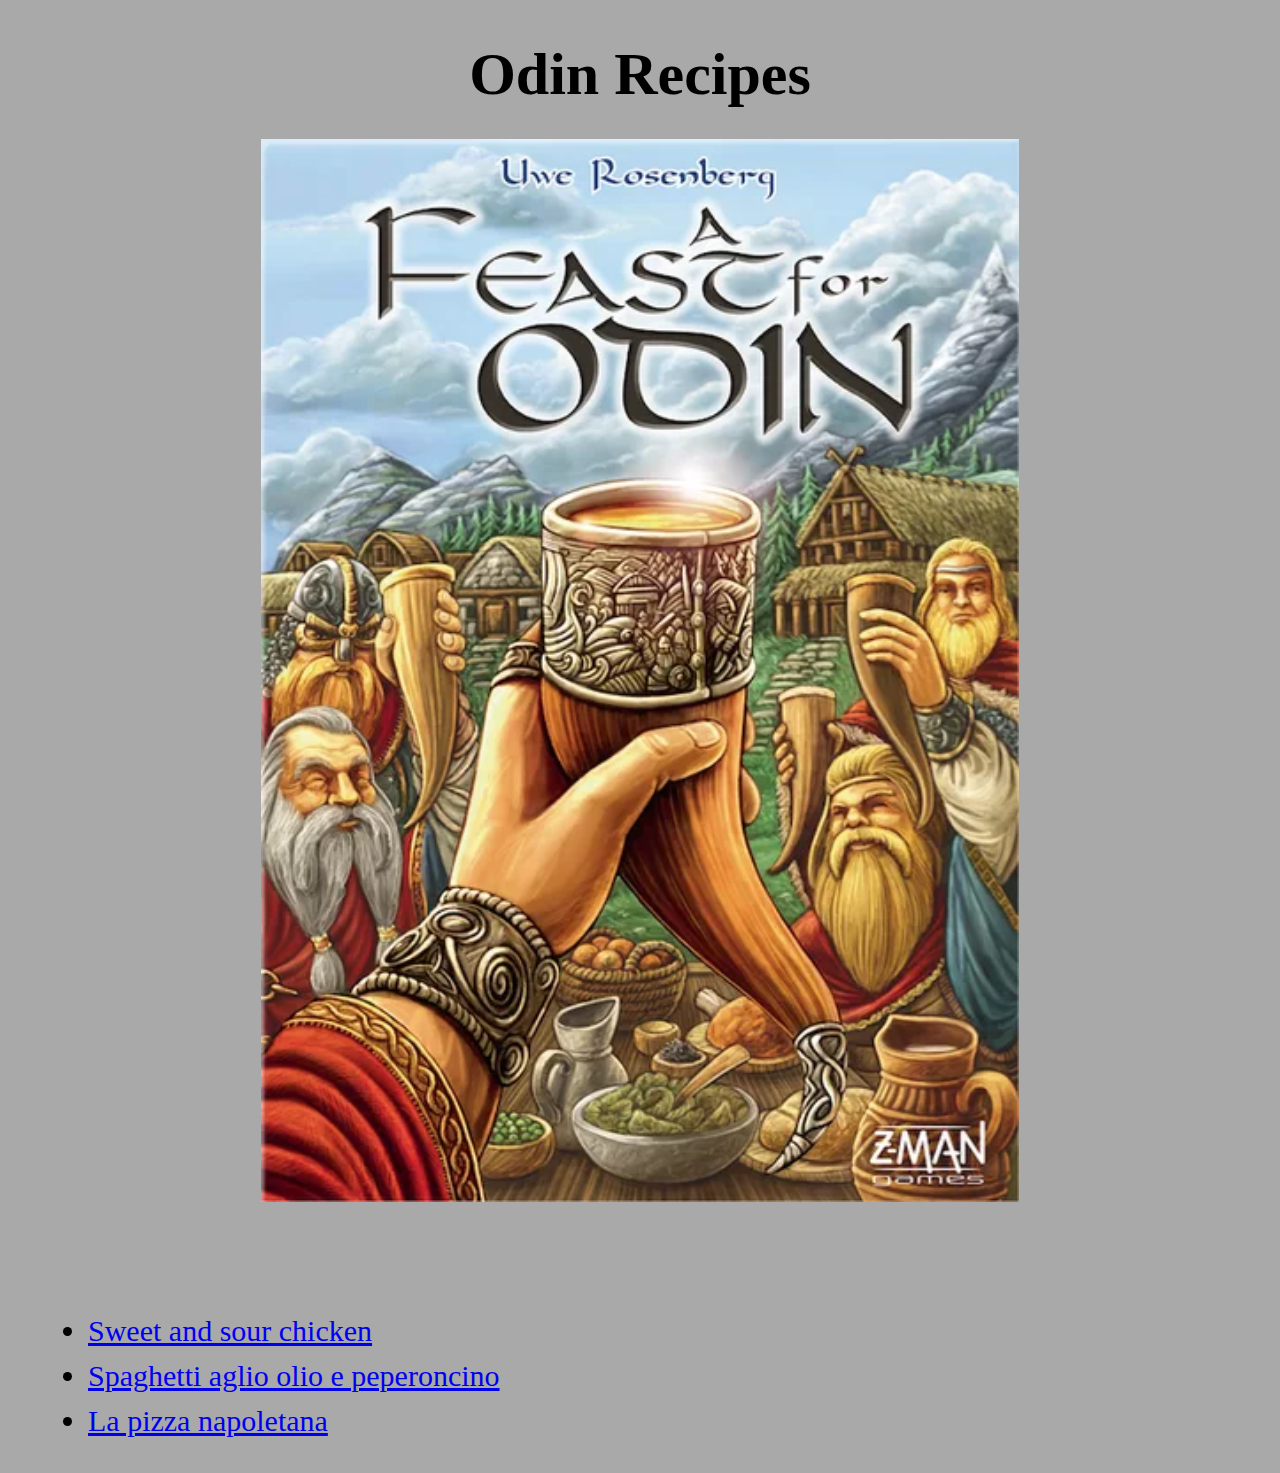
<file: index.html>
<!DOCTYPE html>
<html lang="en">
    <head>
        <meta charset="UTF-8">
        <meta name="viewport" content="width=device-width, initial-scale=1.0">
        <title>Odin Recipes</title>
        <link rel="stylesheet" type="text/css" href="style.css">
    </head>
    <body>
        <h1>Odin Recipes</h1>
        <img src="Odin feast.webp" class="center" width="60%" "Vikings holding up their drinking horns"><br><br>
        <div class="landing">
          <ul>
              <li><a href="recipes/sweet_and_sour_chicken.html">Sweet and sour chicken</a><br></li>
              <li><a href="recipes/spaghettiAOP.html">Spaghetti aglio olio e peperoncino</a></li>
              <li><a href="recipes/pizza_napoletana.html">La pizza napoletana</a></li>
          </ul>
        </div>
    </body>
</html>
</file>
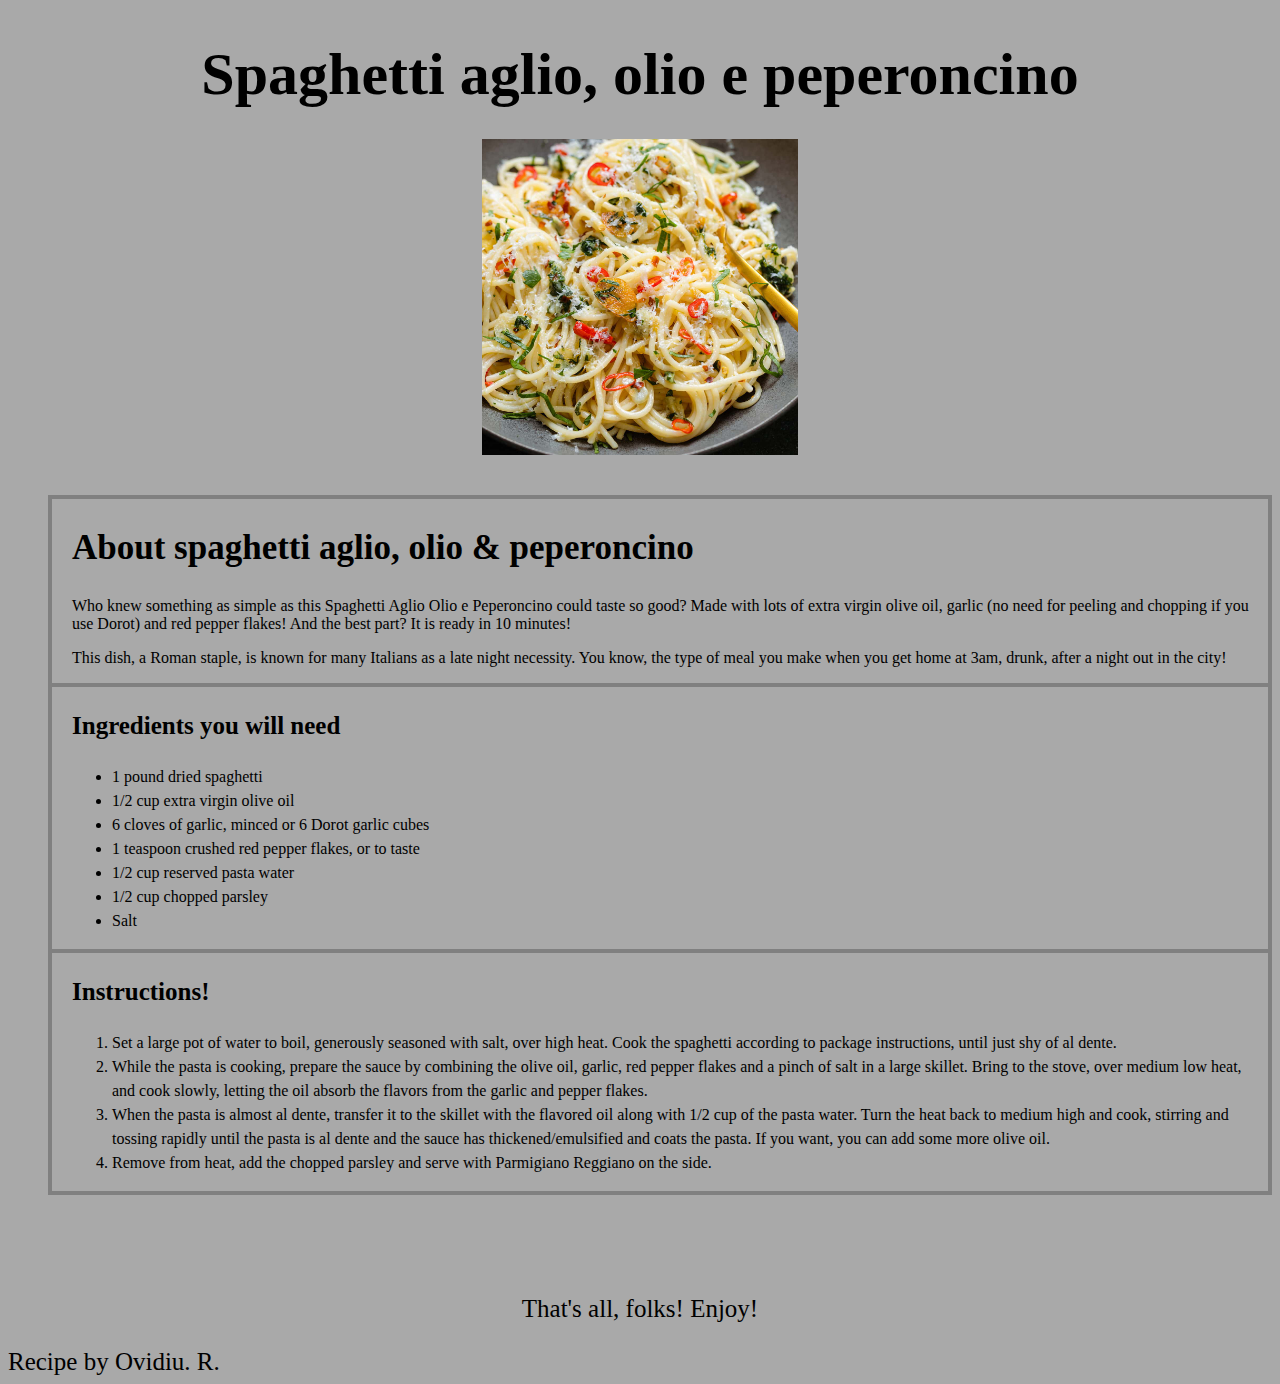
<file: recipes/spaghettiAOP.html>
<!DOCTYPE html>
<html lang="en">
<head>
    <meta charset="UTF-8">
    <meta name="viewport" content="width=device-width, initial-scale=1.0">
    <link rel="stylesheet" type="text/css" href="../style.css">
    <title>Sweet and sour chicken</title>
</head>
<body>
    <h1>Spaghetti aglio, olio e peperoncino</h1>
    <img src="Aglio-Olio-e-Peperoncino-SQUARE.jpg" class="center" alt="Finished dish" width="25%">
    <div class="ext">
        <div class="int">
            <h2>About spaghetti aglio, olio & peperoncino</h2>
            <p>Who knew something as simple as this Spaghetti Aglio Olio e Peperoncino could taste so good? Made with lots of extra virgin olive oil, garlic (no need for peeling and chopping if you use Dorot) and red pepper flakes! And the best part? It is ready in 10 minutes!
            <p>This dish, a Roman staple, is known for many Italians as a late night necessity. You know, the type of meal you make when you get home at 3am, drunk, after a night out in the city!</p>
        </div>
        <div class="int">
            <h3>Ingredients you will need</h3>
            <ul>
                <li>1 pound dried spaghetti</li>
                <li>1/2 cup extra virgin olive oil</li>
                <li> 6 cloves of garlic, minced or 6 Dorot garlic cubes</li>
                <li>1 teaspoon crushed red pepper flakes, or to taste</li>
                <li>1/2 cup reserved pasta water</li>
                <li>1/2 cup chopped parsley</li>
                <li>Salt</li>
            </ul>
        </div>
        <div class="int">
            <h3>Instructions!</h3>
            <ol>
                <li>Set a large pot of water to boil, generously seasoned with salt, over high heat. Cook the spaghetti according to package instructions, until just shy of al dente.</li>
                <li>While the pasta is cooking, prepare the sauce by combining the olive oil, garlic, red pepper flakes and a pinch of salt in a large skillet. Bring to the stove, over medium low heat, and cook slowly, letting the oil absorb the flavors from the garlic and pepper flakes.</li>
                <li>When the pasta is almost al dente, transfer it to the skillet with the flavored oil along with 1/2 cup of the pasta water. Turn the heat back to medium high and cook, stirring and tossing rapidly until the pasta is al dente and the sauce has thickened/emulsified and coats the pasta. If you want, you can add some more olive oil.</li>
                <li>Remove from heat, add the chopped parsley and serve with Parmigiano Reggiano on the side.</li>
            </ol>
        </div>
    </div>
    <p id="enjoy">That's all, folks! Enjoy!</p>
    <span id="sig">Recipe by Ovidiu. R.</span>
</body>
</html>
</file>
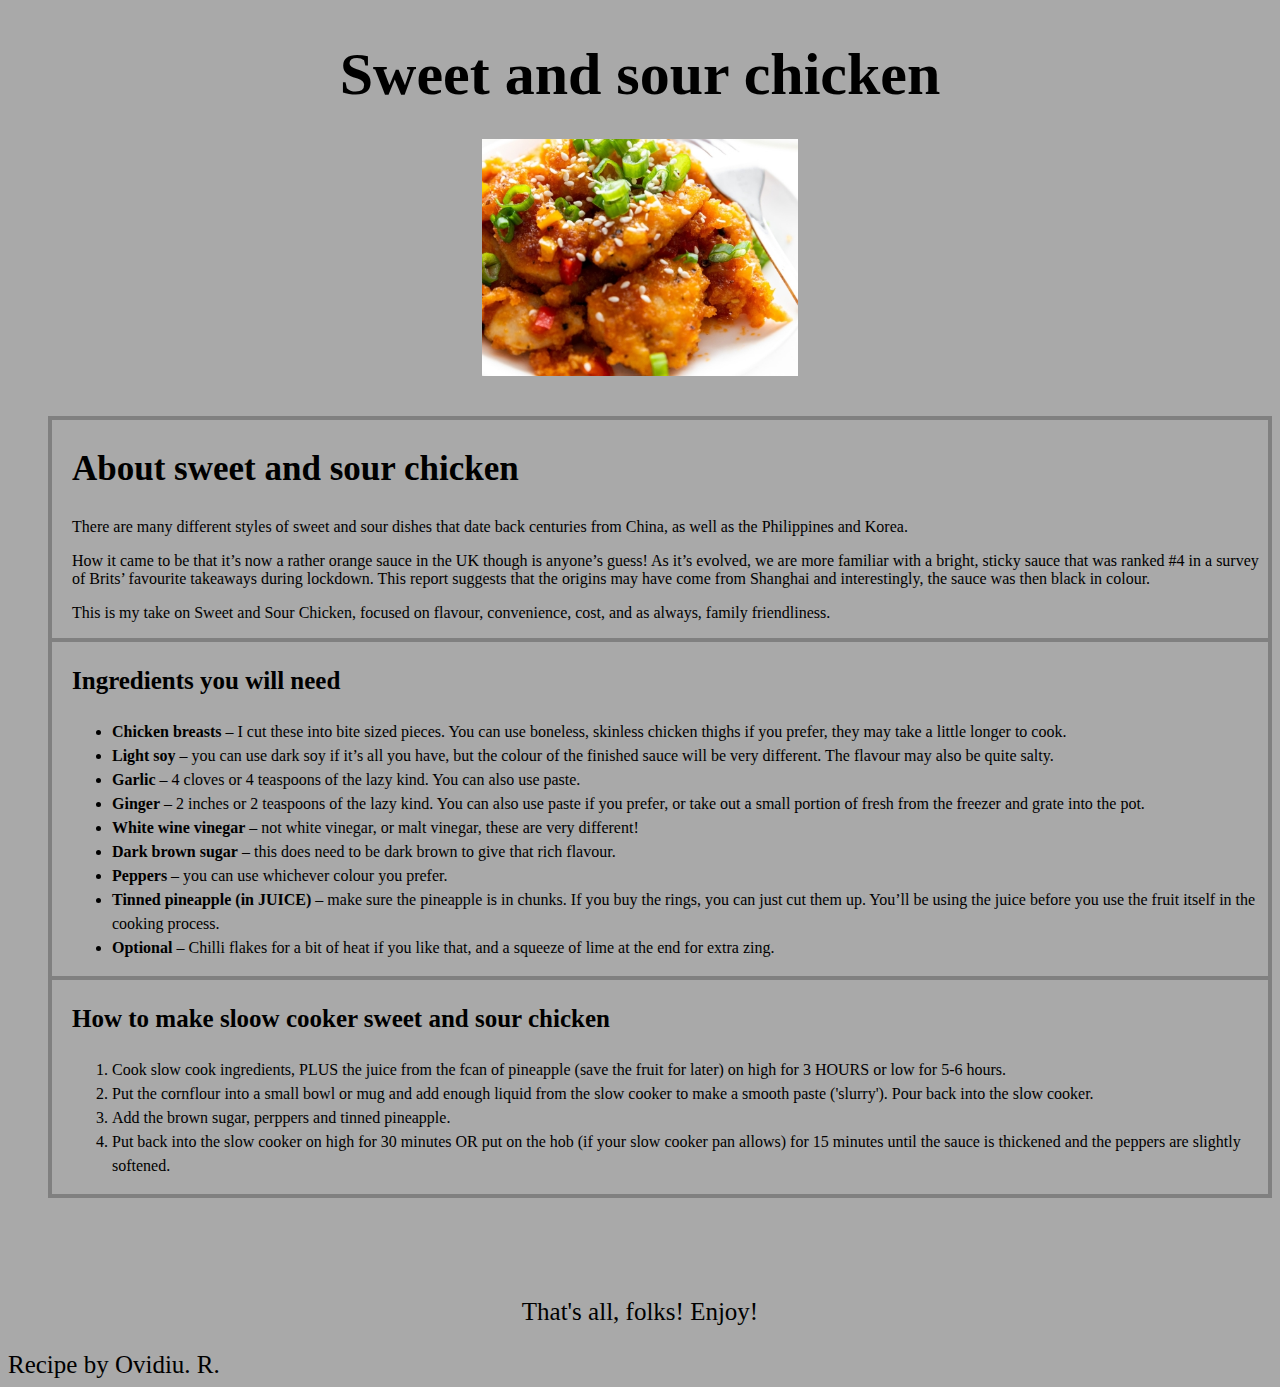
<file: recipes/sweet_and_sour_chicken.html>
<!DOCTYPE html>
<html lang="en">
<head>
    <meta charset="UTF-8">
    <meta name="viewport" content="width=device-width, initial-scale=1.0">
    <link rel="stylesheet" type="text/css" href="../style.css">
    <title>Sweet and sour chicken</title>
</head>
<body>
    <h1>Sweet and sour chicken</h1>
    <img src="wholesomeyum-Healthy-Keto-Sweet-And-Sour-Chicken-1-500x375.jpg" class="center" alt="Finished dish" width="25%">
    <div class="ext">
        <div class="int">
            <h2>About sweet and sour chicken</h2>
            <p>There are many different styles of sweet and sour dishes that date back centuries from China, as well as the Philippines and Korea.</p>
            <p>How it came to be that it’s now a rather orange sauce in the UK though is anyone’s guess! As it’s evolved, we are more familiar with a bright, sticky sauce that was ranked #4 in a survey of Brits’ favourite takeaways during lockdown. This report suggests that the origins may have come from Shanghai and interestingly, the sauce was then black in colour.</p>
            <p>This is my take on Sweet and Sour Chicken, focused on flavour, convenience, cost, and as always, family friendliness.</p>
        </div>
        <div class="int">
            <h3>Ingredients you will need</h3>
            <ul>
                <li><b>Chicken breasts</b> – I cut these into bite sized pieces. You can use boneless, skinless chicken thighs if you prefer, they may take a little longer to cook.</li>
                <li><b>Light soy</b> – you can use dark soy if it’s all you have, but the colour of the finished sauce will be very different. The flavour may also be quite salty.</li>
                <li><b>Garlic</b> – 4 cloves or 4 teaspoons of the lazy kind. You can also use paste.</li>
                <li><b>Ginger</b> – 2 inches or 2 teaspoons of the lazy kind. You can also use paste if you prefer, or take out a small portion of fresh from the freezer and grate into the pot.</li>
                <li><b>White wine vinegar</b> – not white vinegar, or malt vinegar, these are very different!</li>
                <li><b>Dark brown sugar</b> – this does need to be dark brown to give that rich flavour.</li>
                <li><b>Peppers</b> – you can use whichever colour you prefer.</li>
                <li><b>Tinned pineapple (in JUICE)</b> – make sure the pineapple is in chunks. If you buy the rings, you can just cut them up. You’ll be using the juice before you use the fruit itself in the cooking process.</li>
                <li><b>Optional</b> – Chilli flakes for a bit of heat if you like that, and a squeeze of lime at the end for extra zing.</li>

            </ul>
        </div>
        <div class="int">
            <h3>How to make sloow cooker sweet and sour chicken</h3>
            <ol>
                <li>Cook slow cook ingredients, PLUS the juice from the fcan of pineapple (save the fruit for later) on high for 3 HOURS or low for 5-6 hours.</li>
                <li>Put the cornflour into a small bowl or mug and add enough liquid from the slow cooker to make a smooth paste ('slurry'). Pour back into the slow cooker.</li>
                <li>Add the brown sugar, perppers and tinned pineapple.</li>
                <li>Put back into the slow cooker on high for 30 minutes OR put on the hob (if your slow cooker pan allows) for 15 minutes until the sauce is thickened and the peppers are slightly softened.</li>
            </ol>
        </div>
    </div>
    <p id="enjoy">That's all, folks! Enjoy!</p>    
    <span id="sig">Recipe by Ovidiu. R.</span>
</body>
</html>
</file>
<file: style.css>
img {
    align-self: center;
    margin-bottom: 40px;
}
h1 {
    text-align: center;
    margin-bottom: 30px;
    font-size: 60px;
}

h2 {
    font-size: 35px;
}

h3 {
    font-size: 25px;
}

.center {
    display: block;
    margin-left: auto;
    margin-right: auto;
}

body {
    font-family: 'Times New Roman', Times, serif;
    background-color: darkgrey;
}

.landing {
    font-size: 30px;
    margin-left: 40px;
}

a:hover {
    background-color: gold;
}

div.ext {
    margin-left: 40px;
    margin-bottom: 100px;
    border: 2px solid gray;
    margin margin-top: 60px;
}

div.int {
    border: 2px solid gray;
    padding-left: 20px;
}

li {
    line-height: 1.5;
}

#enjoy {
    text-align: center;
    font-size: 25px;
}

#sig {
    text-align: right;
    font-size: 25px;
}
</file>
